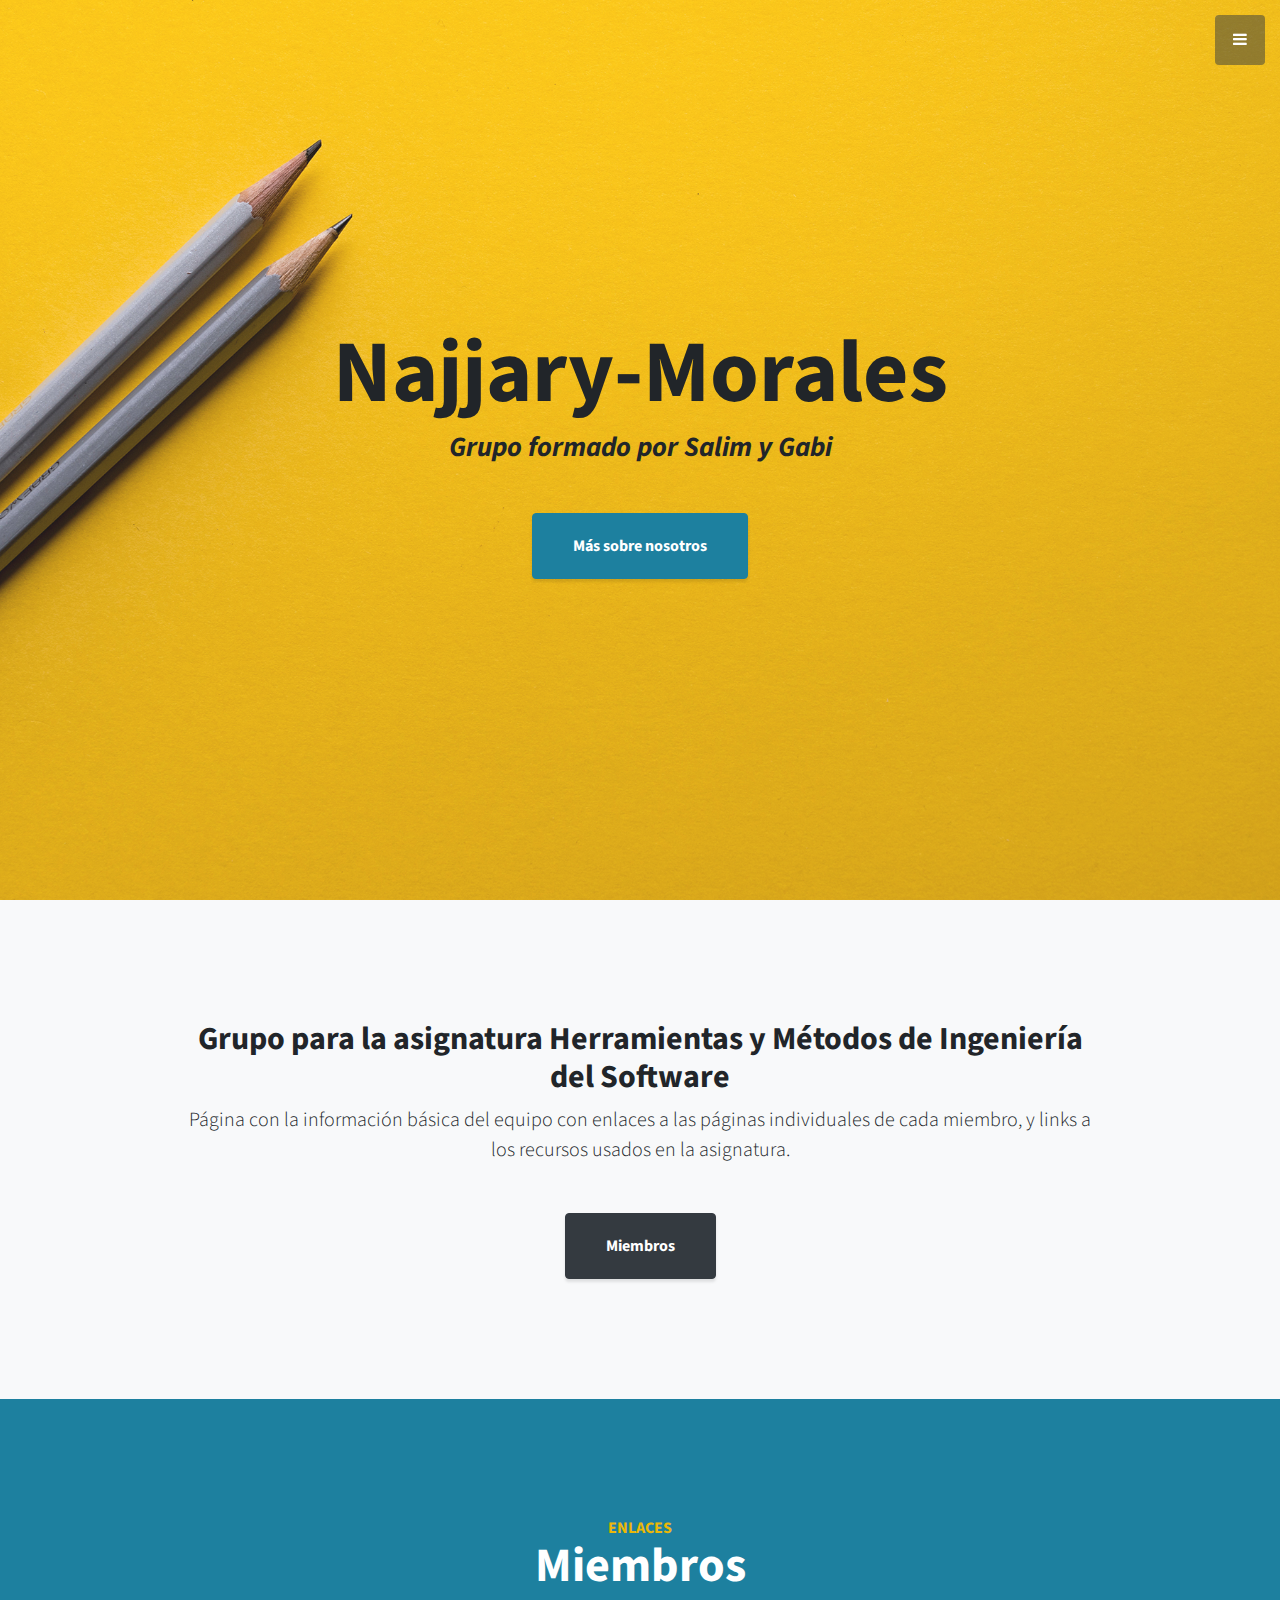
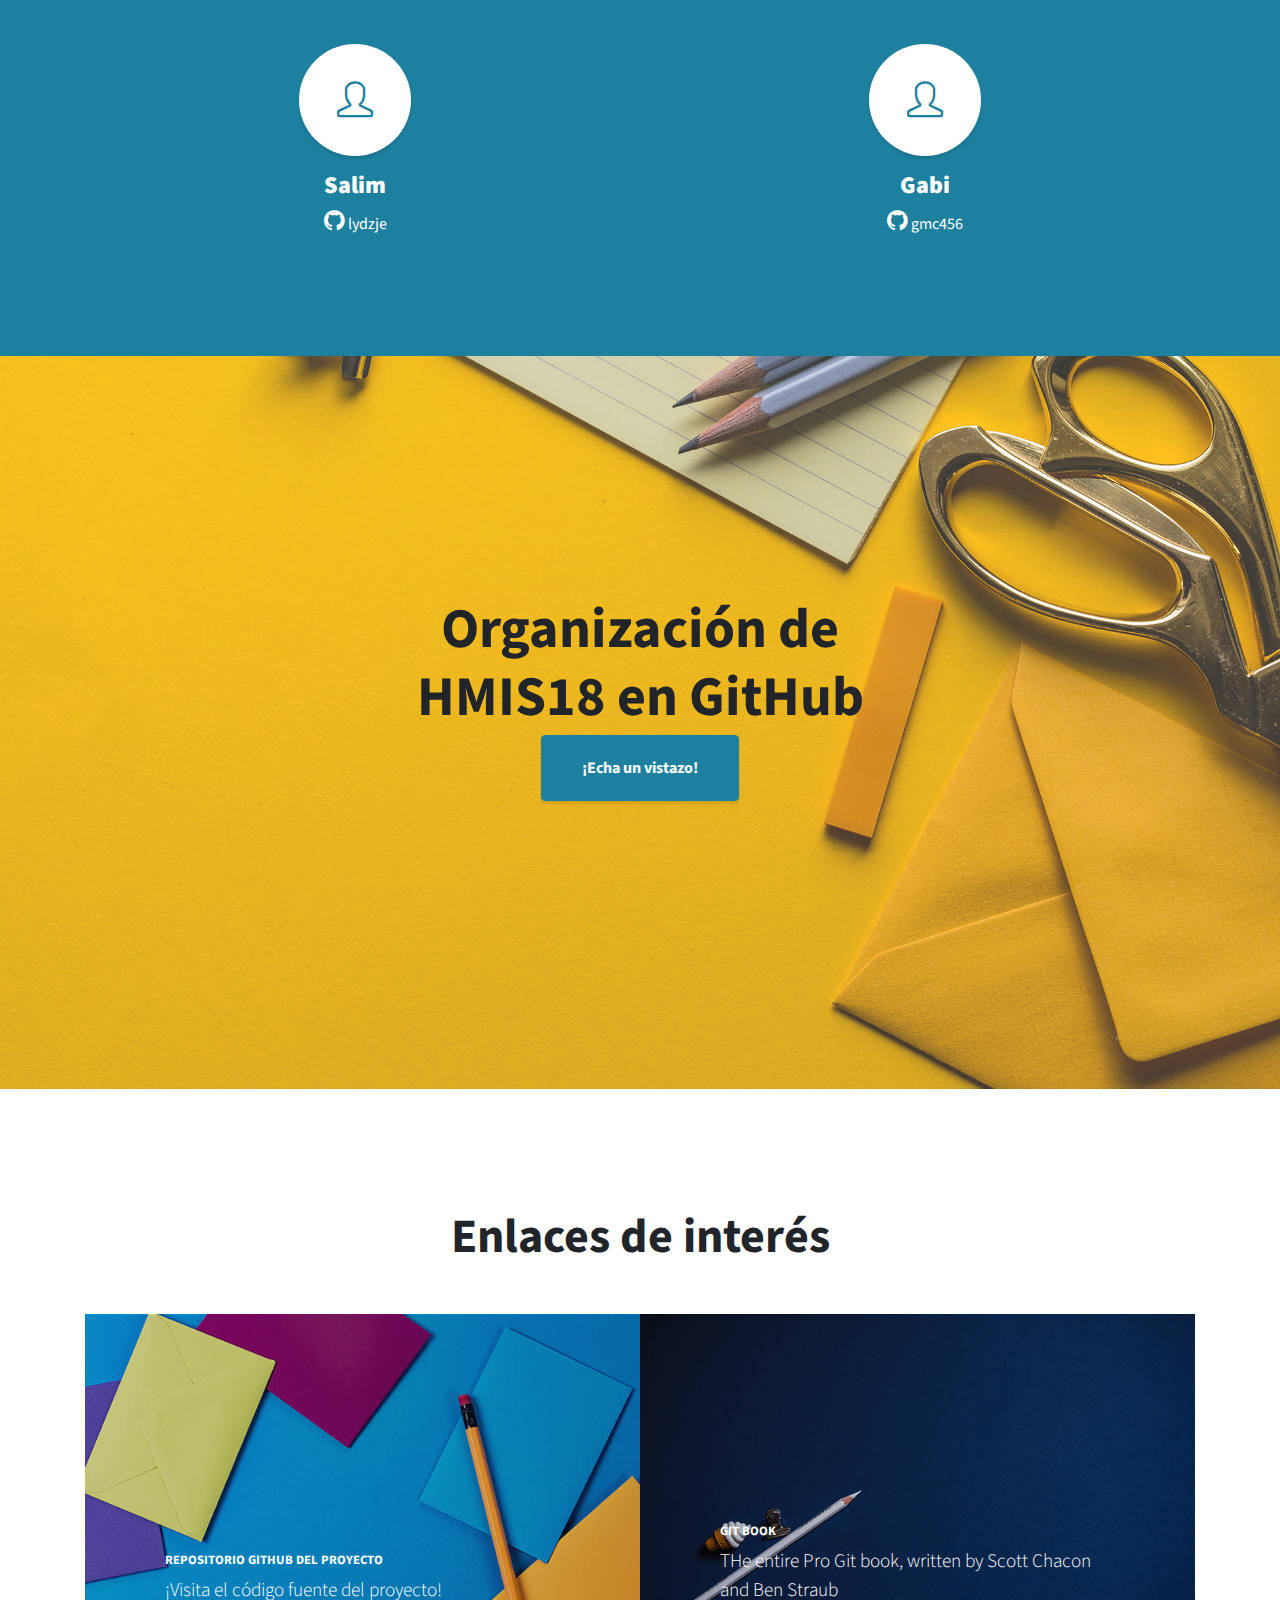
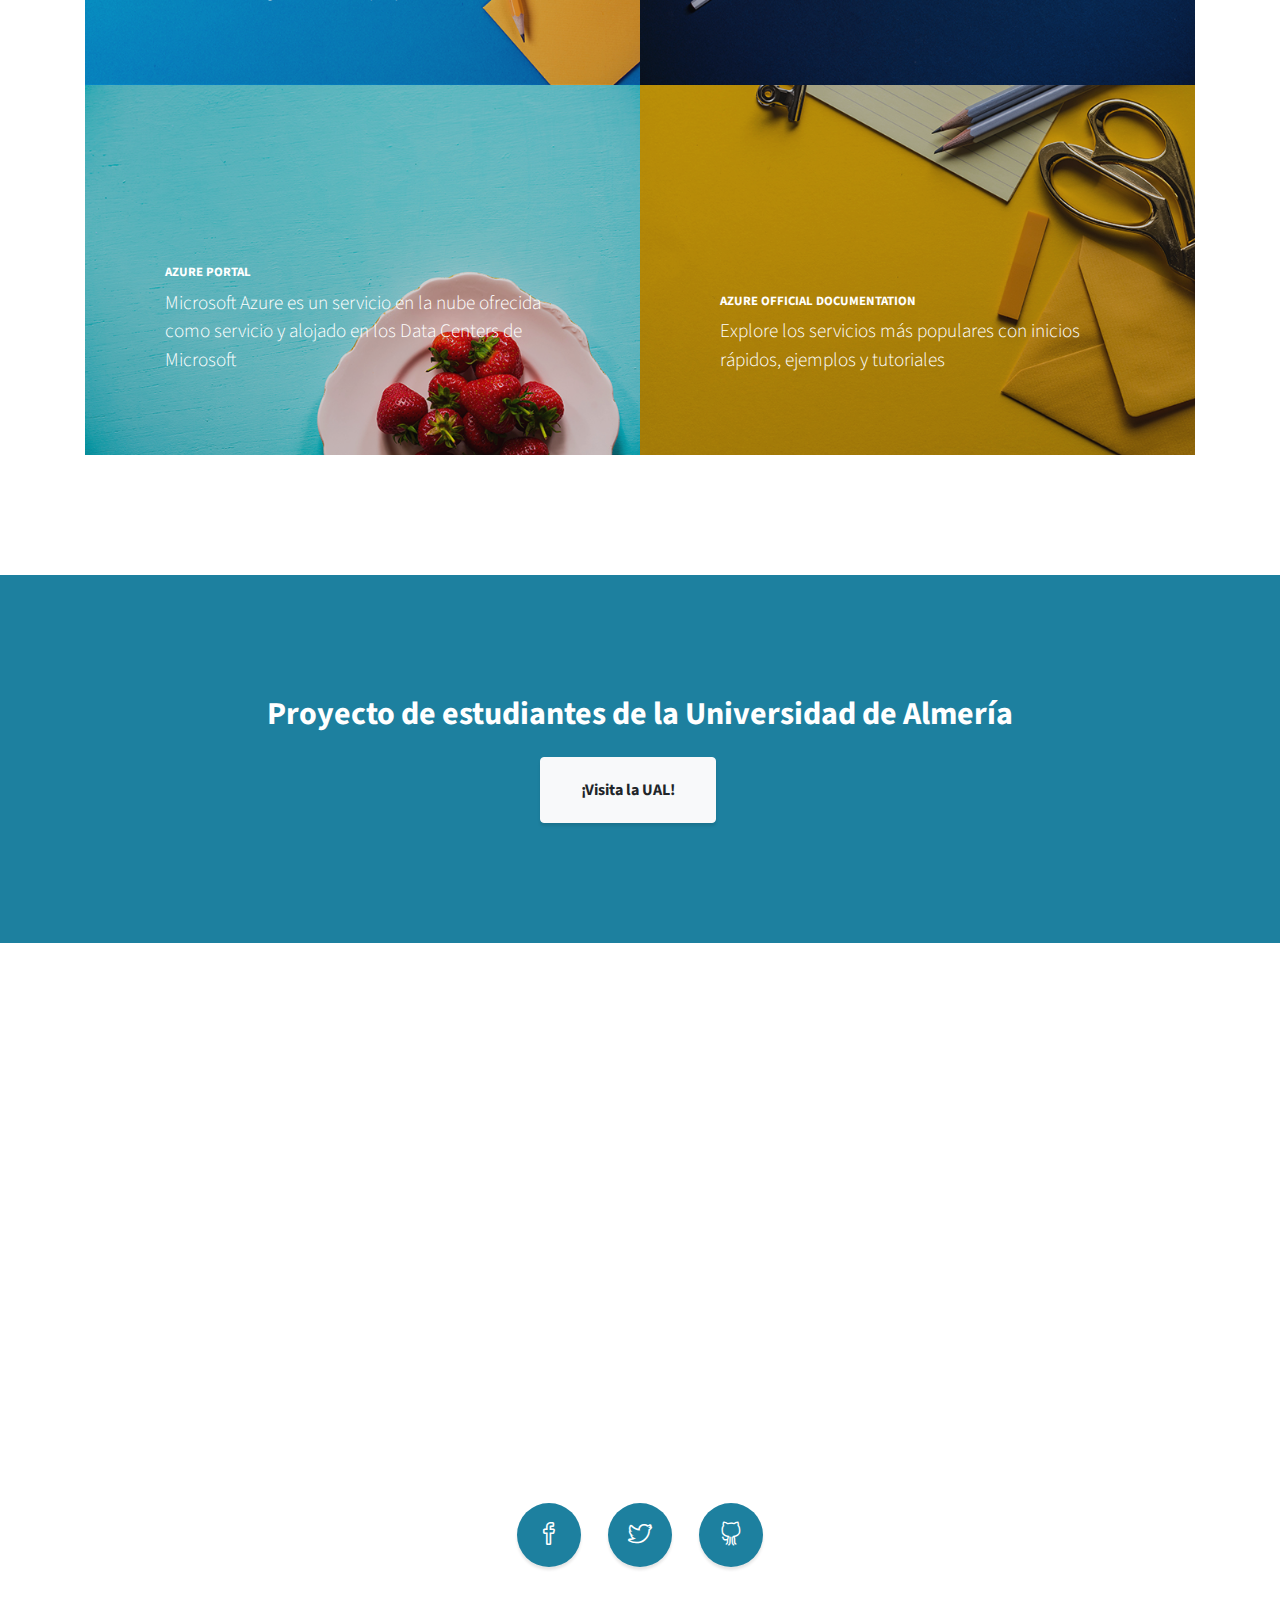
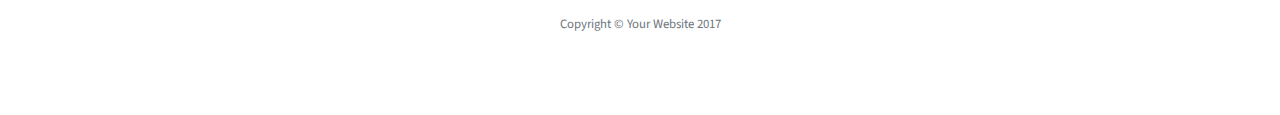
<file: index.html>
<!DOCTYPE html>
<html lang="en">

  <head>

    <meta charset="utf-8">
    <meta name="viewport" content="width=device-width, initial-scale=1, shrink-to-fit=no">
    <meta name="description" content="">
    <meta name="author" content="">

    <title>Página del grupo Najjary-Morales</title>

    <!-- Bootstrap Core CSS -->
    <link href="vendor/bootstrap/css/bootstrap.min.css" rel="stylesheet">

    <!-- Custom Fonts -->
    <link href="vendor/font-awesome/css/font-awesome.min.css" rel="stylesheet" type="text/css">
    <link href="https://fonts.googleapis.com/css?family=Source+Sans+Pro:300,400,700,300italic,400italic,700italic" rel="stylesheet" type="text/css">
    <link href="vendor/simple-line-icons/css/simple-line-icons.css" rel="stylesheet">

    <!-- Font awesome -->
    <link rel="stylesheet" href="https://cdnjs.cloudflare.com/ajax/libs/font-awesome/4.7.0/css/font-awesome.min.css">

    <!-- Custom CSS -->
    <link href="css/stylish-portfolio.min.css" rel="stylesheet">

  </head>

  <body id="page-top">
    <!-- Navigation -->
    <a class="menu-toggle rounded" href="#">
      <i class="fa fa-bars"></i>
    </a>
    <nav id="sidebar-wrapper">
      <ul class="sidebar-nav">
        <li class="sidebar-brand">
          <a class="js-scroll-trigger" href="#page-top">Najjary-Morales</a>
        </li>
        <li class="sidebar-nav-item">
          <a class="js-scroll-trigger" href="#page-top">Inicio</a>
        </li>
        <li class="sidebar-nav-item">
          <a class="js-scroll-trigger" href="#about">Sobre nosotros</a>
        </li>
        <li class="sidebar-nav-item">
          <a class="js-scroll-trigger" href="#miembros">Miembros</a>
        </li>
        <li class="sidebar-nav-item">
          <a class="js-scroll-trigger" href="#enlaces">Enlaces de interés</a>
        </li>
        <li class="sidebar-nav-item">
          <a class="js-scroll-trigger" href="#ual">Universidad de Almería</a>
        </li>
      </ul>
    </nav>

    <!-- Header -->
    <header class="masthead d-flex" id="home">
      <div class="container text-center my-auto">
        <h1 class="mb-1">Najjary-Morales</h1>
        <h3 class="mb-5">
          <em>Grupo formado por Salim y Gabi</em>
        </h3>
        <a class="btn btn-primary btn-xl js-scroll-trigger" href="#about">Más sobre nosotros</a>
      </div>
      <div class="overlay"></div>
    </header>

    <!-- About -->
    <section class="content-section bg-light" id="about">
      <div class="container text-center">
        <div class="row">
          <div class="col-lg-10 mx-auto">
            <h2>Grupo para la asignatura Herramientas y Métodos de Ingeniería del Software</h2>
            <p class="lead mb-5">
              Página con la información básica del equipo con enlaces a las páginas individuales de cada miembro, y links a los recursos usados en la asignatura.
            </p>
            <a class="btn btn-dark btn-xl js-scroll-trigger" href="#miembros">Miembros</a>
          </div>
        </div>
      </div>
    </section>

    <!-- Miembros -->
    <section class="content-section bg-primary text-white text-center" id="miembros">
      <div class="container">
        <div class="content-section-heading">
          <h3 class="text-secondary mb-0">Enlaces</h3>
          <h2 class="mb-5">Miembros</h2>
        </div>
        <div class="row">

          <div class="col-lg-6 col-md-6 mb-5 mb-lg-0" >
            <span class="service-icon rounded-circle mx-auto mb-3">
              <a href="./miembros/salim.html" style="display:block;">
                <i class="icon-user"></i>
              </a>
            </span>
            <h4>
              <a href="./miembros/salim.html">
                <strong>Salim</strong>
              </a>
            </h4>
            <p class="text-faded mb-0">
              <a class="github-link" href="https://github.com/lydzje" target="_blank">
                <i class="fa fa-github"> </i>
                <span>lydzje</span>
              </a>
            </p>
          </div>
          <div class="col-lg-6 col-md-6 mb-5 mb-md-0" >
            <span class="service-icon rounded-circle mx-auto mb-3">
              <a href="./miembros/gabi.html" style="display:block;">
                <i class="icon-user"></i>
              </a>
            </span>
            <h4>
              <a href="./miembros/gabi.html">
                <strong>Gabi</strong>
              </a>
            </h4>
            <p class="text-faded mb-0">
              <a class="github-link" href="https://github.com/gmc456" target="_blank">
                <i class="fa fa-github"> </i>
                <span>gmc456</span>
              </a>
            </p>
          </div>

        </div>
      </div>
    </section>

    <!-- Callout -->
    <section class="callout" id="hmis18">
      <div class="container text-center">
        <h2 class="mx-auto mb-5">
          Organización de HMIS18 en GitHub
        <a class="btn btn-primary btn-xl" href="https://github.com/ualhmis/" target="_blank">¡Echa un vistazo!</a>
      </div>
    </section>

    <!-- Portfolio -->
    <section class="content-section" id="enlaces">
      <div class="container">
        <div class="content-section-heading text-center">
          <h2 class="mb-5">Enlaces de interés</h2>
        </div>
        <div class="row no-gutters">
          <div class="col-lg-6">
            <a class="portfolio-item" href="https://github.com/gmc456/najjary-morales" target="_blank">
              <span class="caption">
                <span class="caption-content">
                  <h2>Repositorio GitHub del proyecto</h2>
                  <p class="mb-0">¡Visita el código fuente del proyecto!</p>
                </span>
              </span>
              <img class="img-fluid" src="img/portfolio-1.jpg" alt="">
            </a>
          </div>
          <div class="col-lg-6">
            <a class="portfolio-item" href="https://git-scm.com/book/en/v2" target="_blank">
              <span class="caption">
                <span class="caption-content">
                  <h2>Git Book</h2>
                  <p class="mb-0">THe entire Pro Git book, written by Scott Chacon and Ben Straub</p>
                </span>
              </span>
              <img class="img-fluid" src="img/portfolio-2.jpg" alt="">
            </a>
          </div>
          <div class="col-lg-6">
            <a class="portfolio-item" href="https://portal.azure.com/" target="_blank">
              <span class="caption">
                <span class="caption-content">
                  <h2>Azure Portal</h2>
                  <p class="mb-0">Microsoft Azure es un servicio en la nube ofrecida como servicio y alojado en los Data Centers de Microsoft</p>
                </span>
              </span>
              <img class="img-fluid" src="img/portfolio-3.jpg" alt="">
            </a>
          </div>
          <div class="col-lg-6">
            <a class="portfolio-item" href="https://docs.microsoft.com/es-es/azure/" target="_blank">
              <span class="caption">
                <span class="caption-content">
                  <h2>Azure Official Documentation</h2>
                  <p class="mb-0">Explore los servicios más populares con inicios rápidos, ejemplos y tutoriales</p>
                </span>
              </span>
              <img class="img-fluid" src="img/portfolio-4.jpg" alt="">
            </a>
          </div>
        </div>
      </div>
    </section>

    <!-- Call to Action -->
    <section class="content-section bg-primary text-white" id="ual">
      <div class="container text-center">
        <h2 class="mb-4">Proyecto de estudiantes de la Universidad de Almería</h2>
        <a href="https://www.ual.es" target="_blank" class="btn btn-xl btn-light mr-4">¡Visita la UAL!</a>
      </div>
    </section>

    <!-- Map -->
    <section id="contact" class="map">
      <iframe width="100%" height="100%" frameborder="0" scrolling="no" marginheight="0" marginwidth="0" src="https://www.google.com/maps/embed?pb=!1m14!1m8!1m3!1d12774.196582542605!2d-2.4044609!3d36.8293223!3m2!1i1024!2i768!4f13.1!3m3!1m2!1s0x0%3A0x2a59668c430f3ff3!2sUniversidad+de+Almer%C3%ADa!5e0!3m2!1ses!2ses!4v1521548716093" width="600" height="450" frameborder="0" style="border:0" allowfullscreen></iframe>
      <br/>
      <small>
        <a href="https://maps.google.com/maps?f=q&amp;source=embed&amp;hl=en&amp;geocode=&amp;q=Twitter,+Inc.,+Market+Street,+San+Francisco,+CA&amp;aq=0&amp;oq=twitter&amp;sll=28.659344,-81.187888&amp;sspn=0.128789,0.264187&amp;ie=UTF8&amp;hq=Twitter,+Inc.,+Market+Street,+San+Francisco,+CA&amp;t=m&amp;z=15&amp;iwloc=A"></a>
      </small>
    </section>

    <!-- Footer -->
    <footer class="footer text-center">
      <div class="container">
        <ul class="list-inline mb-5">
          <li class="list-inline-item">
            <a class="social-link rounded-circle text-white mr-3" href="#">
              <i class="icon-social-facebook"></i>
            </a>
          </li>
          <li class="list-inline-item">
            <a class="social-link rounded-circle text-white mr-3" href="#">
              <i class="icon-social-twitter"></i>
            </a>
          </li>
          <li class="list-inline-item">
            <a class="social-link rounded-circle text-white" href="#">
              <i class="icon-social-github"></i>
            </a>
          </li>
        </ul>
        <p class="text-muted small mb-0">Copyright &copy; Your Website 2017</p>
      </div>
    </footer>

    <!-- Scroll to Top Button-->
    <a class="scroll-to-top rounded js-scroll-trigger" href="#page-top">
      <i class="fa fa-angle-up"></i>
    </a>

    <!-- Bootstrap core JavaScript -->
    <script src="vendor/jquery/jquery.min.js"></script>
    <script src="vendor/bootstrap/js/bootstrap.bundle.min.js"></script>

    <!-- Plugin JavaScript -->
    <script src="vendor/jquery-easing/jquery.easing.min.js"></script>

    <!-- Custom scripts for this template -->
    <script src="js/stylish-portfolio.min.js"></script>

  </body>

</html>
</file>
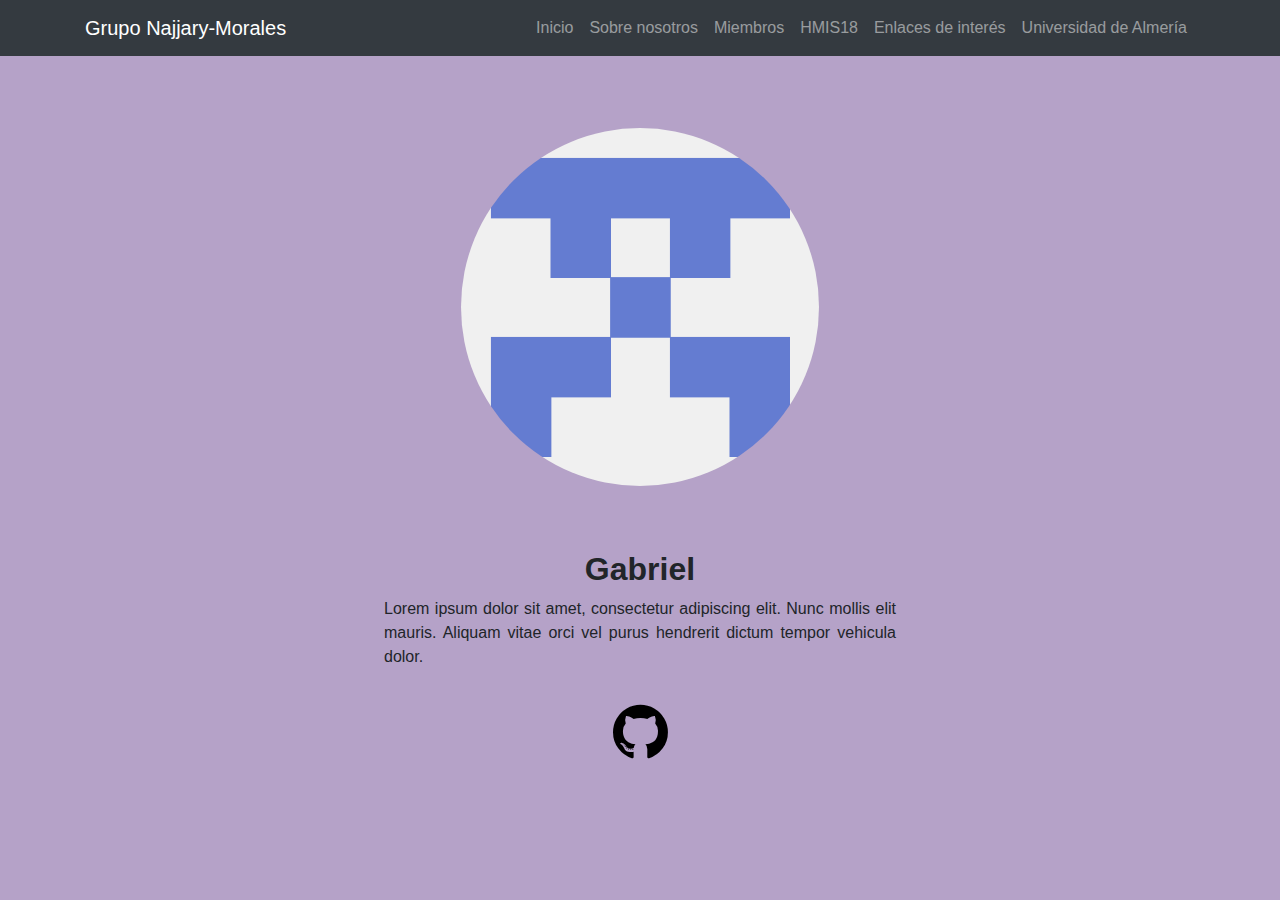
<file: miembros/gabi.html>
<!DOCTYPE html>
<html lang="en">

  <head>

    <meta charset="utf-8">
    <meta name="viewport" content="width=device-width, initial-scale=1, shrink-to-fit=no">
    <meta name="description" content="">
    <meta name="author" content="">

    <title>Gabriel</title>

    <!-- Font awesome -->
    <link rel="stylesheet" href="https://cdnjs.cloudflare.com/ajax/libs/font-awesome/4.7.0/css/font-awesome.min.css">

    <!-- Bootstrap core CSS -->
    <link href="vendor/bootstrap/css/bootstrap.min.css" rel="stylesheet">

    <!-- Custom styles for this template -->
    <link href="css/full.css" rel="stylesheet">
    <link href="css/style.css" rel="stylesheet">

  </head>

  <body>

    <!-- Navigation -->
    <nav class="navbar navbar-expand-lg navbar-dark bg-dark fixed-top">
      <div class="container">
        <a class="navbar-brand" href="../index.html">Grupo Najjary-Morales</a>
        <button class="navbar-toggler" type="button" data-toggle="collapse" data-target="#navbarResponsive" aria-controls="navbarResponsive" aria-expanded="false" aria-label="Toggle navigation">
          <span class="navbar-toggler-icon"></span>
        </button>
        <div class="collapse navbar-collapse" id="navbarResponsive">
          <ul class="navbar-nav ml-auto">
            <li class="nav-item">
              <a class="nav-link" href="../index.html#home">Inicio</a>
            </li>
            <li class="nav-item">
              <a class="nav-link" href="../index.html#about">Sobre nosotros</a>
            </li>
            <li class="nav-item">
              <a class="nav-link" href="../index.html#miembros">Miembros</a>
            </li>
            <li class="nav-item">
              <a class="nav-link" href="../index.html#hmis18">HMIS18</a>
            </li>
            <li class="nav-item">
              <a class="nav-link" href="../index.html#enlaces">Enlaces de interés</a>
            </li>
            <li class="nav-item">
              <a class="nav-link" href="../index.html#ual">Universidad de Almería</a>
            </li>
          </ul>
        </div>
      </div>
    </nav>

    <!-- Page Content -->
    <section class="wrapper">
      <div class="miembro">
        <div class="img-miembro">
          <a href="../img/salim.png" target="_blank">
            <img src="../img/salim.png" alt="Imagen de Salim">
          </a>
        </div>
        <div class="datos-miembro">
          <h6>Gabriel</h6>
          <!-- Párrafo generado de forma aleatoria -->
          <p>
            Lorem ipsum dolor sit amet, consectetur adipiscing elit. Nunc
            mollis elit mauris. Aliquam vitae orci vel purus hendrerit dictum
            tempor vehicula dolor.
          </p>

          <div class="github-link">
            <a href="https://github.com/gmc456" target="_blank">
              <i class="fa fa-github"></i>
            </a>
          </div>

        </div>
      </div>
    </section>
    <!-- Bootstrap core JavaScript -->
    <script src="vendor/jquery/jquery.min.js"></script>
    <script src="vendor/bootstrap/js/bootstrap.bundle.min.js"></script>

  </body>

</html>
</file>
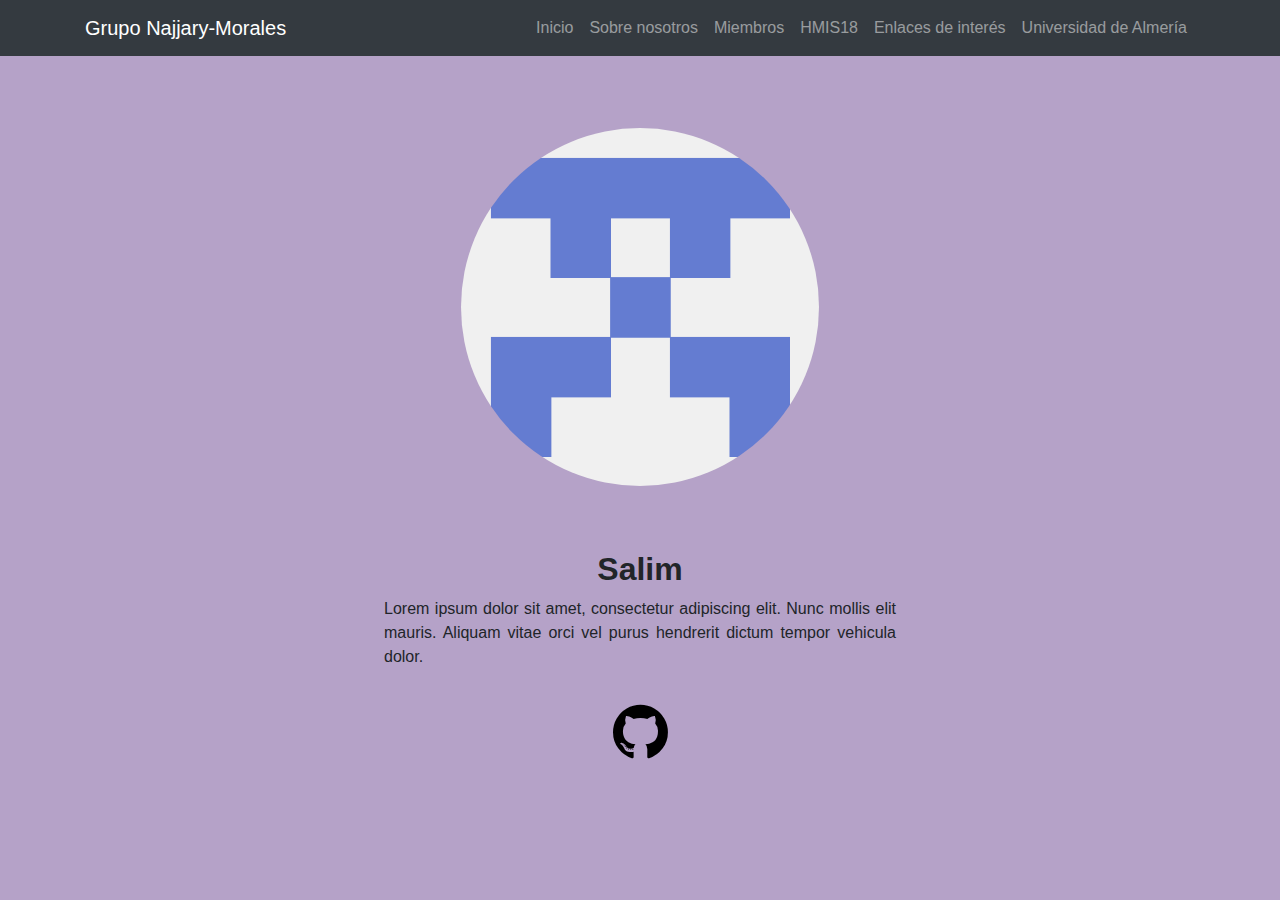
<file: miembros/salim.html>
<!DOCTYPE html>
<html lang="en">

  <head>

    <meta charset="utf-8">
    <meta name="viewport" content="width=device-width, initial-scale=1, shrink-to-fit=no">
    <meta name="description" content="">
    <meta name="author" content="">

    <title>Salim</title>

    <!-- Font awesome -->
    <link rel="stylesheet" href="https://cdnjs.cloudflare.com/ajax/libs/font-awesome/4.7.0/css/font-awesome.min.css">

    <!-- Bootstrap core CSS -->
    <link href="vendor/bootstrap/css/bootstrap.min.css" rel="stylesheet">

    <!-- Custom styles for this template -->
    <link href="css/full.css" rel="stylesheet">
    <link href="css/style.css" rel="stylesheet">

  </head>

  <body>

    <!-- Navigation -->
    <nav class="navbar navbar-expand-lg navbar-dark bg-dark fixed-top">
      <div class="container">
        <a class="navbar-brand" href="../index.html">Grupo Najjary-Morales</a>
        <button class="navbar-toggler" type="button" data-toggle="collapse" data-target="#navbarResponsive" aria-controls="navbarResponsive" aria-expanded="false" aria-label="Toggle navigation">
          <span class="navbar-toggler-icon"></span>
        </button>
        <div class="collapse navbar-collapse" id="navbarResponsive">
          <ul class="navbar-nav ml-auto">
            <li class="nav-item">
              <a class="nav-link" href="../index.html#home">Inicio</a>
            </li>
            <li class="nav-item">
              <a class="nav-link" href="../index.html#about">Sobre nosotros</a>
            </li>
            <li class="nav-item">
              <a class="nav-link" href="../index.html#miembros">Miembros</a>
            </li>
            <li class="nav-item">
              <a class="nav-link" href="../index.html#hmis18">HMIS18</a>
            </li>
            <li class="nav-item">
              <a class="nav-link" href="../index.html#enlaces">Enlaces de interés</a>
            </li>
            <li class="nav-item">
              <a class="nav-link" href="../index.html#ual">Universidad de Almería</a>
            </li>
          </ul>
        </div>
      </div>
    </nav>

    <!-- Page Content -->
    <section class="wrapper">
      <div class="miembro">
        <div class="img-miembro">
          <a href="../img/salim.png" target="_blank">
            <img src="../img/salim.png" alt="Imagen de Salim">
          </a>
        </div>
        <div class="datos-miembro">
          <h6>Salim</h6>
          <!-- Párrafo generado de forma aleatoria -->
          <p>
            Lorem ipsum dolor sit amet, consectetur adipiscing elit. Nunc
            mollis elit mauris. Aliquam vitae orci vel purus hendrerit dictum
            tempor vehicula dolor.
          </p>

          <div class="github-link">
            <a href="https://github.com/Lydzje" target="_blank">
              <i class="fa fa-github"></i>
            </a>
          </div>

        </div>
      </div>
    </section>
    <!-- Bootstrap core JavaScript -->
    <script src="vendor/jquery/jquery.min.js"></script>
    <script src="vendor/bootstrap/js/bootstrap.bundle.min.js"></script>

  </body>

</html>
</file>
<file: vendor/simple-line-icons/css/simple-line-icons.css>
@font-face {
  font-family: 'simple-line-icons';
  src: url('../fonts/Simple-Line-Icons.eot?v=2.4.0');
  src: url('../fonts/Simple-Line-Icons.eot?v=2.4.0#iefix') format('embedded-opentype'), url('../fonts/Simple-Line-Icons.woff2?v=2.4.0') format('woff2'), url('../fonts/Simple-Line-Icons.ttf?v=2.4.0') format('truetype'), url('../fonts/Simple-Line-Icons.woff?v=2.4.0') format('woff'), url('../fonts/Simple-Line-Icons.svg?v=2.4.0#simple-line-icons') format('svg');
  font-weight: normal;
  font-style: normal;
}
/*
 Use the following CSS code if you want to have a class per icon.
 Instead of a list of all class selectors, you can use the generic [class*="icon-"] selector, but it's slower:
*/
.icon-user,
.icon-people,
.icon-user-female,
.icon-user-follow,
.icon-user-following,
.icon-user-unfollow,
.icon-login,
.icon-logout,
.icon-emotsmile,
.icon-phone,
.icon-call-end,
.icon-call-in,
.icon-call-out,
.icon-map,
.icon-location-pin,
.icon-direction,
.icon-directions,
.icon-compass,
.icon-layers,
.icon-menu,
.icon-list,
.icon-options-vertical,
.icon-options,
.icon-arrow-down,
.icon-arrow-left,
.icon-arrow-right,
.icon-arrow-up,
.icon-arrow-up-circle,
.icon-arrow-left-circle,
.icon-arrow-right-circle,
.icon-arrow-down-circle,
.icon-check,
.icon-clock,
.icon-plus,
.icon-minus,
.icon-close,
.icon-event,
.icon-exclamation,
.icon-organization,
.icon-trophy,
.icon-screen-smartphone,
.icon-screen-desktop,
.icon-plane,
.icon-notebook,
.icon-mustache,
.icon-mouse,
.icon-magnet,
.icon-energy,
.icon-disc,
.icon-cursor,
.icon-cursor-move,
.icon-crop,
.icon-chemistry,
.icon-speedometer,
.icon-shield,
.icon-screen-tablet,
.icon-magic-wand,
.icon-hourglass,
.icon-graduation,
.icon-ghost,
.icon-game-controller,
.icon-fire,
.icon-eyeglass,
.icon-envelope-open,
.icon-envelope-letter,
.icon-bell,
.icon-badge,
.icon-anchor,
.icon-wallet,
.icon-vector,
.icon-speech,
.icon-puzzle,
.icon-printer,
.icon-present,
.icon-playlist,
.icon-pin,
.icon-picture,
.icon-handbag,
.icon-globe-alt,
.icon-globe,
.icon-folder-alt,
.icon-folder,
.icon-film,
.icon-feed,
.icon-drop,
.icon-drawer,
.icon-docs,
.icon-doc,
.icon-diamond,
.icon-cup,
.icon-calculator,
.icon-bubbles,
.icon-briefcase,
.icon-book-open,
.icon-basket-loaded,
.icon-basket,
.icon-bag,
.icon-action-undo,
.icon-action-redo,
.icon-wrench,
.icon-umbrella,
.icon-trash,
.icon-tag,
.icon-support,
.icon-frame,
.icon-size-fullscreen,
.icon-size-actual,
.icon-shuffle,
.icon-share-alt,
.icon-share,
.icon-rocket,
.icon-question,
.icon-pie-chart,
.icon-pencil,
.icon-note,
.icon-loop,
.icon-home,
.icon-grid,
.icon-graph,
.icon-microphone,
.icon-music-tone-alt,
.icon-music-tone,
.icon-earphones-alt,
.icon-earphones,
.icon-equalizer,
.icon-like,
.icon-dislike,
.icon-control-start,
.icon-control-rewind,
.icon-control-play,
.icon-control-pause,
.icon-control-forward,
.icon-control-end,
.icon-volume-1,
.icon-volume-2,
.icon-volume-off,
.icon-calendar,
.icon-bulb,
.icon-chart,
.icon-ban,
.icon-bubble,
.icon-camrecorder,
.icon-camera,
.icon-cloud-download,
.icon-cloud-upload,
.icon-envelope,
.icon-eye,
.icon-flag,
.icon-heart,
.icon-info,
.icon-key,
.icon-link,
.icon-lock,
.icon-lock-open,
.icon-magnifier,
.icon-magnifier-add,
.icon-magnifier-remove,
.icon-paper-clip,
.icon-paper-plane,
.icon-power,
.icon-refresh,
.icon-reload,
.icon-settings,
.icon-star,
.icon-symbol-female,
.icon-symbol-male,
.icon-target,
.icon-credit-card,
.icon-paypal,
.icon-social-tumblr,
.icon-social-twitter,
.icon-social-facebook,
.icon-social-instagram,
.icon-social-linkedin,
.icon-social-pinterest,
.icon-social-github,
.icon-social-google,
.icon-social-reddit,
.icon-social-skype,
.icon-social-dribbble,
.icon-social-behance,
.icon-social-foursqare,
.icon-social-soundcloud,
.icon-social-spotify,
.icon-social-stumbleupon,
.icon-social-youtube,
.icon-social-dropbox,
.icon-social-vkontakte,
.icon-social-steam {
  font-family: 'simple-line-icons';
  speak: none;
  font-style: normal;
  font-weight: normal;
  font-variant: normal;
  text-transform: none;
  line-height: 1;
  /* Better Font Rendering =========== */
  -webkit-font-smoothing: antialiased;
  -moz-osx-font-smoothing: grayscale;
}
.icon-user:before {
  content: "\e005";
}
.icon-people:before {
  content: "\e001";
}
.icon-user-female:before {
  content: "\e000";
}
.icon-user-follow:before {
  content: "\e002";
}
.icon-user-following:before {
  content: "\e003";
}
.icon-user-unfollow:before {
  content: "\e004";
}
.icon-login:before {
  content: "\e066";
}
.icon-logout:before {
  content: "\e065";
}
.icon-emotsmile:before {
  content: "\e021";
}
.icon-phone:before {
  content: "\e600";
}
.icon-call-end:before {
  content: "\e048";
}
.icon-call-in:before {
  content: "\e047";
}
.icon-call-out:before {
  content: "\e046";
}
.icon-map:before {
  content: "\e033";
}
.icon-location-pin:before {
  content: "\e096";
}
.icon-direction:before {
  content: "\e042";
}
.icon-directions:before {
  content: "\e041";
}
.icon-compass:before {
  content: "\e045";
}
.icon-layers:before {
  content: "\e034";
}
.icon-menu:before {
  content: "\e601";
}
.icon-list:before {
  content: "\e067";
}
.icon-options-vertical:before {
  content: "\e602";
}
.icon-options:before {
  content: "\e603";
}
.icon-arrow-down:before {
  content: "\e604";
}
.icon-arrow-left:before {
  content: "\e605";
}
.icon-arrow-right:before {
  content: "\e606";
}
.icon-arrow-up:before {
  content: "\e607";
}
.icon-arrow-up-circle:before {
  content: "\e078";
}
.icon-arrow-left-circle:before {
  content: "\e07a";
}
.icon-arrow-right-circle:before {
  content: "\e079";
}
.icon-arrow-down-circle:before {
  content: "\e07b";
}
.icon-check:before {
  content: "\e080";
}
.icon-clock:before {
  content: "\e081";
}
.icon-plus:before {
  content: "\e095";
}
.icon-minus:before {
  content: "\e615";
}
.icon-close:before {
  content: "\e082";
}
.icon-event:before {
  content: "\e619";
}
.icon-exclamation:before {
  content: "\e617";
}
.icon-organization:before {
  content: "\e616";
}
.icon-trophy:before {
  content: "\e006";
}
.icon-screen-smartphone:before {
  content: "\e010";
}
.icon-screen-desktop:before {
  content: "\e011";
}
.icon-plane:before {
  content: "\e012";
}
.icon-notebook:before {
  content: "\e013";
}
.icon-mustache:before {
  content: "\e014";
}
.icon-mouse:before {
  content: "\e015";
}
.icon-magnet:before {
  content: "\e016";
}
.icon-energy:before {
  content: "\e020";
}
.icon-disc:before {
  content: "\e022";
}
.icon-cursor:before {
  content: "\e06e";
}
.icon-cursor-move:before {
  content: "\e023";
}
.icon-crop:before {
  content: "\e024";
}
.icon-chemistry:before {
  content: "\e026";
}
.icon-speedometer:before {
  content: "\e007";
}
.icon-shield:before {
  content: "\e00e";
}
.icon-screen-tablet:before {
  content: "\e00f";
}
.icon-magic-wand:before {
  content: "\e017";
}
.icon-hourglass:before {
  content: "\e018";
}
.icon-graduation:before {
  content: "\e019";
}
.icon-ghost:before {
  content: "\e01a";
}
.icon-game-controller:before {
  content: "\e01b";
}
.icon-fire:before {
  content: "\e01c";
}
.icon-eyeglass:before {
  content: "\e01d";
}
.icon-envelope-open:before {
  content: "\e01e";
}
.icon-envelope-letter:before {
  content: "\e01f";
}
.icon-bell:before {
  content: "\e027";
}
.icon-badge:before {
  content: "\e028";
}
.icon-anchor:before {
  content: "\e029";
}
.icon-wallet:before {
  content: "\e02a";
}
.icon-vector:before {
  content: "\e02b";
}
.icon-speech:before {
  content: "\e02c";
}
.icon-puzzle:before {
  content: "\e02d";
}
.icon-printer:before {
  content: "\e02e";
}
.icon-present:before {
  content: "\e02f";
}
.icon-playlist:before {
  content: "\e030";
}
.icon-pin:before {
  content: "\e031";
}
.icon-picture:before {
  content: "\e032";
}
.icon-handbag:before {
  content: "\e035";
}
.icon-globe-alt:before {
  content: "\e036";
}
.icon-globe:before {
  content: "\e037";
}
.icon-folder-alt:before {
  content: "\e039";
}
.icon-folder:before {
  content: "\e089";
}
.icon-film:before {
  content: "\e03a";
}
.icon-feed:before {
  content: "\e03b";
}
.icon-drop:before {
  content: "\e03e";
}
.icon-drawer:before {
  content: "\e03f";
}
.icon-docs:before {
  content: "\e040";
}
.icon-doc:before {
  content: "\e085";
}
.icon-diamond:before {
  content: "\e043";
}
.icon-cup:before {
  content: "\e044";
}
.icon-calculator:before {
  content: "\e049";
}
.icon-bubbles:before {
  content: "\e04a";
}
.icon-briefcase:before {
  content: "\e04b";
}
.icon-book-open:before {
  content: "\e04c";
}
.icon-basket-loaded:before {
  content: "\e04d";
}
.icon-basket:before {
  content: "\e04e";
}
.icon-bag:before {
  content: "\e04f";
}
.icon-action-undo:before {
  content: "\e050";
}
.icon-action-redo:before {
  content: "\e051";
}
.icon-wrench:before {
  content: "\e052";
}
.icon-umbrella:before {
  content: "\e053";
}
.icon-trash:before {
  content: "\e054";
}
.icon-tag:before {
  content: "\e055";
}
.icon-support:before {
  content: "\e056";
}
.icon-frame:before {
  content: "\e038";
}
.icon-size-fullscreen:before {
  content: "\e057";
}
.icon-size-actual:before {
  content: "\e058";
}
.icon-shuffle:before {
  content: "\e059";
}
.icon-share-alt:before {
  content: "\e05a";
}
.icon-share:before {
  content: "\e05b";
}
.icon-rocket:before {
  content: "\e05c";
}
.icon-question:before {
  content: "\e05d";
}
.icon-pie-chart:before {
  content: "\e05e";
}
.icon-pencil:before {
  content: "\e05f";
}
.icon-note:before {
  content: "\e060";
}
.icon-loop:before {
  content: "\e064";
}
.icon-home:before {
  content: "\e069";
}
.icon-grid:before {
  content: "\e06a";
}
.icon-graph:before {
  content: "\e06b";
}
.icon-microphone:before {
  content: "\e063";
}
.icon-music-tone-alt:before {
  content: "\e061";
}
.icon-music-tone:before {
  content: "\e062";
}
.icon-earphones-alt:before {
  content: "\e03c";
}
.icon-earphones:before {
  content: "\e03d";
}
.icon-equalizer:before {
  content: "\e06c";
}
.icon-like:before {
  content: "\e068";
}
.icon-dislike:before {
  content: "\e06d";
}
.icon-control-start:before {
  content: "\e06f";
}
.icon-control-rewind:before {
  content: "\e070";
}
.icon-control-play:before {
  content: "\e071";
}
.icon-control-pause:before {
  content: "\e072";
}
.icon-control-forward:before {
  content: "\e073";
}
.icon-control-end:before {
  content: "\e074";
}
.icon-volume-1:before {
  content: "\e09f";
}
.icon-volume-2:before {
  content: "\e0a0";
}
.icon-volume-off:before {
  content: "\e0a1";
}
.icon-calendar:before {
  content: "\e075";
}
.icon-bulb:before {
  content: "\e076";
}
.icon-chart:before {
  content: "\e077";
}
.icon-ban:before {
  content: "\e07c";
}
.icon-bubble:before {
  content: "\e07d";
}
.icon-camrecorder:before {
  content: "\e07e";
}
.icon-camera:before {
  content: "\e07f";
}
.icon-cloud-download:before {
  content: "\e083";
}
.icon-cloud-upload:before {
  content: "\e084";
}
.icon-envelope:before {
  content: "\e086";
}
.icon-eye:before {
  content: "\e087";
}
.icon-flag:before {
  content: "\e088";
}
.icon-heart:before {
  content: "\e08a";
}
.icon-info:before {
  content: "\e08b";
}
.icon-key:before {
  content: "\e08c";
}
.icon-link:before {
  content: "\e08d";
}
.icon-lock:before {
  content: "\e08e";
}
.icon-lock-open:before {
  content: "\e08f";
}
.icon-magnifier:before {
  content: "\e090";
}
.icon-magnifier-add:before {
  content: "\e091";
}
.icon-magnifier-remove:before {
  content: "\e092";
}
.icon-paper-clip:before {
  content: "\e093";
}
.icon-paper-plane:before {
  content: "\e094";
}
.icon-power:before {
  content: "\e097";
}
.icon-refresh:before {
  content: "\e098";
}
.icon-reload:before {
  content: "\e099";
}
.icon-settings:before {
  content: "\e09a";
}
.icon-star:before {
  content: "\e09b";
}
.icon-symbol-female:before {
  content: "\e09c";
}
.icon-symbol-male:before {
  content: "\e09d";
}
.icon-target:before {
  content: "\e09e";
}
.icon-credit-card:before {
  content: "\e025";
}
.icon-paypal:before {
  content: "\e608";
}
.icon-social-tumblr:before {
  content: "\e00a";
}
.icon-social-twitter:before {
  content: "\e009";
}
.icon-social-facebook:before {
  content: "\e00b";
}
.icon-social-instagram:before {
  content: "\e609";
}
.icon-social-linkedin:before {
  content: "\e60a";
}
.icon-social-pinterest:before {
  content: "\e60b";
}
.icon-social-github:before {
  content: "\e60c";
}
.icon-social-google:before {
  content: "\e60d";
}
.icon-social-reddit:before {
  content: "\e60e";
}
.icon-social-skype:before {
  content: "\e60f";
}
.icon-social-dribbble:before {
  content: "\e00d";
}
.icon-social-behance:before {
  content: "\e610";
}
.icon-social-foursqare:before {
  content: "\e611";
}
.icon-social-soundcloud:before {
  content: "\e612";
}
.icon-social-spotify:before {
  content: "\e613";
}
.icon-social-stumbleupon:before {
  content: "\e614";
}
.icon-social-youtube:before {
  content: "\e008";
}
.icon-social-dropbox:before {
  content: "\e00c";
}
.icon-social-vkontakte:before {
  content: "\e618";
}
.icon-social-steam:before {
  content: "\e620";
}
</file>
<file: miembros/css/style.css>
.wrapper {
  width: 80%;
  margin: auto;
  margin-top: 128px;
}

.miembro {
  width: 512px;
  margin: auto;
  text-align: justify;
}

.img-miembro {
  width: 100%;
  text-align: center;
}

img {
  width: 70%;
  border-radius: 50%;
  transition: all 0.5s;
  -webkit-transition: all 0.5s;
}

img:hover {
  width: 80%;
}

h6 {
  margin-top: 64px;
  text-align: center;
  font-size: 32px;
  font-weight: bold;
}

.github-link {
  text-align: center;
}

.github-link a {
  text-decoration: none;
  color: black;
  font-size: 64px;
  transition: all 0.2s;
  -webkit-transition: all 0.3s;
}

.github-link a:hover {
  color: white;
}
</file>
<file: css/stylish-portfolio.min.css>
body,html{width:100%;height:100%}body{font-family:'Source Sans Pro'}.btn-xl{padding:1.25rem 2.5rem}.content-section{padding-top:7.5rem;padding-bottom:7.5rem}.content-section-heading h2{font-size:3rem}.content-section-heading h3{font-size:1rem;text-transform:uppercase}h1,h2,h3,h4,h5,h6{font-weight:700}.text-faded{color:rgba(255,255,255,.7)}.map{height:30rem}@media (max-width:992px){.map{height:75%}}.map iframe{pointer-events:none}.scroll-to-top{position:fixed;right:15px;bottom:15px;display:none;width:50px;height:50px;text-align:center;color:#fff;background:rgba(52,58,64,.5);line-height:45px}.scroll-to-top:focus,.scroll-to-top:hover{color:#fff}.scroll-to-top:hover{background:#343a40}.scroll-to-top i{font-weight:800}.masthead{min-height:30rem;position:relative;display:table;width:100%;height:auto;padding-top:8rem;padding-bottom:8rem;background:linear-gradient(90deg,rgba(255,255,255,.1) 0,rgba(255,255,255,.1) 100%),url(../img/bg-masthead.jpg);background-position:center center;background-repeat:no-repeat;background-size:cover}.masthead h1{font-size:4rem;margin:0;padding:0}@media (min-width:992px){.masthead{height:100vh}.masthead h1{font-size:5.5rem}}#sidebar-wrapper{position:fixed;z-index:2;right:0;width:250px;height:100%;-webkit-transition:all .4s ease 0s;-moz-transition:all .4s ease 0s;-ms-transition:all .4s ease 0s;-o-transition:all .4s ease 0s;transition:all .4s ease 0s;transform:translateX(250px);background:#1d809f;border-left:1px solid rgba(255,255,255,.1)}.sidebar-nav{position:absolute;top:0;width:250px;margin:0;padding:0;list-style:none}.sidebar-nav li.sidebar-nav-item a{display:block;text-decoration:none;color:#fff;padding:15px}.sidebar-nav li a:hover{text-decoration:none;color:#fff;background:rgba(255,255,255,.2)}.sidebar-nav li a:active,.sidebar-nav li a:focus{text-decoration:none}.sidebar-nav>.sidebar-brand{font-size:1.2rem;background:rgba(52,58,64,.1);height:80px;line-height:50px;padding-top:15px;padding-bottom:15px;padding-left:15px}.sidebar-nav>.sidebar-brand a{color:#fff}.sidebar-nav>.sidebar-brand a:hover{color:#fff;background:0 0}#sidebar-wrapper.active{right:250px;width:250px;-webkit-transition:all .4s ease 0s;-moz-transition:all .4s ease 0s;-ms-transition:all .4s ease 0s;-o-transition:all .4s ease 0s;transition:all .4s ease 0s}.menu-toggle{position:fixed;right:15px;top:15px;width:50px;height:50px;text-align:center;color:#fff;background:rgba(52,58,64,.5);line-height:50px;z-index:999}.menu-toggle:focus,.menu-toggle:hover{color:#fff}.menu-toggle:hover{background:#343a40}.service-icon{background-color:#fff;color:#1d809f;height:7rem;width:7rem;display:block;line-height:7.5rem;font-size:2.25rem;box-shadow:0 3px 3px 0 rgba(0,0,0,.1)}.callout{padding:15rem 0;background:linear-gradient(90deg,rgba(255,255,255,.1) 0,rgba(255,255,255,.1) 100%),url(../img/bg-callout.jpg);background-position:center center;background-repeat:no-repeat;background-size:cover}.callout h2{font-size:3.5rem;font-weight:700;display:block;max-width:30rem}.portfolio-item{display:block;position:relative;overflow:hidden;max-width:530px;margin:auto auto 1rem}.portfolio-item .caption{display:flex;height:100%;width:100%;background-color:rgba(33,37,41,.2);position:absolute;top:0;bottom:0;z-index:1}.portfolio-item .caption .caption-content{color:#fff;margin:auto 2rem 2rem}.portfolio-item .caption .caption-content h2{font-size:.8rem;text-transform:uppercase}.portfolio-item .caption .caption-content p{font-weight:300;font-size:1.2rem}@media (min-width:992px){.portfolio-item{max-width:none;margin:0}.portfolio-item .caption{-webkit-transition:-webkit-clip-path .25s ease-out,background-color .7s;-webkit-clip-path:inset(0);clip-path:inset(0)}.portfolio-item .caption .caption-content{transition:opacity .25s;margin-left:5rem;margin-right:5rem;margin-bottom:5rem}.portfolio-item img{-webkit-transition:-webkit-clip-path .25s ease-out;-webkit-clip-path:inset(-1px);clip-path:inset(-1px)}.portfolio-item:hover img{-webkit-clip-path:inset(2rem);clip-path:inset(2rem)}.portfolio-item:hover .caption{background-color:rgba(29,128,159,.9);-webkit-clip-path:inset(2rem);clip-path:inset(2rem)}}footer.footer{padding-top:5rem;padding-bottom:5rem}footer.footer .social-link{display:block;height:4rem;width:4rem;line-height:4.3rem;font-size:1.5rem;background-color:#1d809f;transition:background-color .15s ease-in-out;box-shadow:0 3px 3px 0 rgba(0,0,0,.1)}footer.footer .social-link:hover{background-color:#155d74;text-decoration:none}a{color:#1d809f}a:active,a:focus,a:hover{color:#155d74}.btn-primary{background-color:#1d809f!important;border-color:#1d809f!important;color:#fff!important}.btn-primary:active,.btn-primary:focus,.btn-primary:hover{background-color:#155d74!important;border-color:#155d74!important}.btn-secondary{background-color:#ecb807!important;border-color:#ecb807!important;color:#fff!important}.btn-secondary:active,.btn-secondary:focus,.btn-secondary:hover{background-color:#ba9106!important;border-color:#ba9106!important}.btn-dark{color:#fff!important}.btn{box-shadow:0 3px 3px 0 rgba(0,0,0,.1);font-weight:700}.bg-primary{background-color:#1d809f!important}.text-primary{color:#1d809f!important}.text-secondary{color:#ecb807!important}h4 a strong{color:white;}h4 a strong:hover{text-decoration:underline;color:white;}.github-link{display:block;color:white;}.github-link:hover{color:white;text-decoration:underline;}.github-link{vertical-align:middle;}.github-link i{font-size:24px;}
</file>
<file: miembros/css/full.css>
/*!
 * Start Bootstrap - Full (https://startbootstrap.com/template-overviews/full)
 * Copyright 2013-2017 Start Bootstrap
 * Licensed under MIT (https://github.com/BlackrockDigital/startbootstrap-full/blob/master/LICENSE)
 */

body {
  background-color: #b5a2c8;
  -webkit-background-size: cover;
  -moz-background-size: cover;
  background-size: cover;
  -o-background-size: cover;
}
</file>
